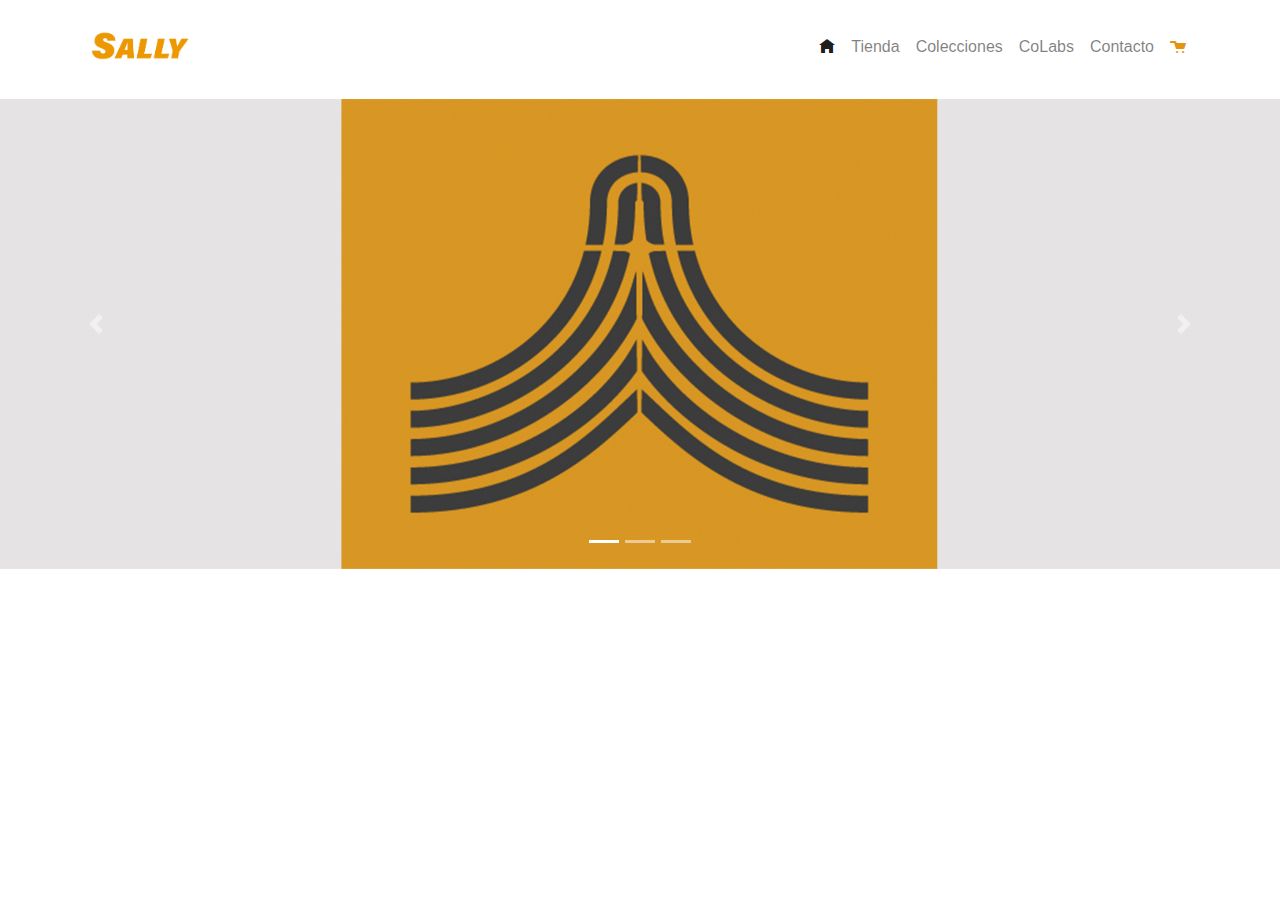
<file: index.html>
<!doctype html>
<html lang="en">
  <head>
    <!-- Required meta tags -->
    <meta charset="utf-8">
    <meta name="viewport" content="width=device-width, initial-scale=1, shrink-to-fit=no">
    <link rel="stylesheet" href="css/index.64b7d66af1cd9b78488e.css">
   
    <title>La web de Sally</title>
  </head>
  <body>
   
       <!--navegacion-->
 <div class="container">
        <div class="d-flex fle-wrap">
          <nav class="navbar navbar-expand-lg navbar-light bg-white">
            <a class="navbar-brand" href="./index.html">
                 <img src="img/logo03.jpg" alt="Logo Sally" style="width: 15%">
             </a>
             <button class="navbar-toggler" type="button" data-toggle="collapse" data-target="#navbarNav" aria-controls="navbarNav" aria-expanded="false" aria-label="Toggle navigation">
               <span class="navbar-toggler-icon"></span>
             </button>
             <div class="collapse navbar-collapse" id="navbarNav">
               <ul class="navbar-nav" data-toggle="tooltip" data-placement="top" title="A por los productos">
                <li class="nav-item active">
                  <a class="nav-link" href="./index.html" tabindex="-1" ><span class="oi oi-home"></span></a>
                 </li>
                 <li class="nav-item">
                   <a class="nav-link" href="./tienda.html">Tienda</a> 
                  </li>
                 <li class="nav-item">
                   <a class="nav-link" href="#">Colecciones</a>
                 </li>
                 <li class="nav-item">
                    <a class="nav-link" href="#">CoLabs</a>
                  </li>
                  <li class="nav-item">
                    <a class="nav-link" href="./contacto.html">Contacto</a>
                  </li>
                <li class="nav-item"> 
                   <a class="nav-link"  href="#" tabindex="-1" aria-disabled="true" ><span class="oi oi-cart"></span></a>
                 </li>
               </ul>
             </div>
           </nav>
    
  
        </div>
        
      </div>
      
      <!--slides-->
    
      <div id="carouselExampleIndicators" class="carousel slide" data-ride="carousel">
          <ol class="carousel-indicators">
            <li data-target="#carouselExampleIndicators" data-slide-to="0" class="active"></li>
            <li data-target="#carouselExampleIndicators" data-slide-to="1"></li>
            <li data-target="#carouselExampleIndicators" data-slide-to="2"></li>
          </ol>
          
              <div class="carousel-inner ">
                <div class="carousel-item active">
                  <img src="img/simbolo01 .jpg" class="d-block w-100" alt="..." >
                </div>
                <div class="carousel-item">
                  <img src="img/logo02.jpg" class="d-block w-100" alt="...">
                </div>
                <div class="carousel-item">
                  <img src="img/s3.jpg" class="d-block w-100" alt="...">
                </div>
                <div class="carousel-item">
                  <img src="img/s4.jpg" class="d-block w-100" alt="...">
                </div>
                <div class="carousel-item">
                  <img src="img/productoS2.png" class="d-block w-100" alt="...">
                </div>
                <div class="carousel-item">
                  <img src="img/rugby01.png" class="d-block w-100" alt="...">
                </div>
              </div>
              <a class="carousel-control-prev" href="#carouselExampleIndicators" role="button" data-slide="prev">
                <span class="carousel-control-prev-icon" aria-hidden="true"></span>
                <span class="sr-only">Previous</span>
              </a>
              <a class="carousel-control-next" href="#carouselExampleIndicators" role="button" data-slide="next">
                <span class="carousel-control-next-icon" aria-hidden="true"></span>
                <span class="sr-only">Next</span>
              </a>
            </div>
  
            
 <!-- Optional JavaScript -->
    <!-- jQuery first, then Popper.js, then Bootstrap JS -->

     <script src="js/main.3d3ba0f06ac139284a16.js"></script>
  </body>
</html>
</file>
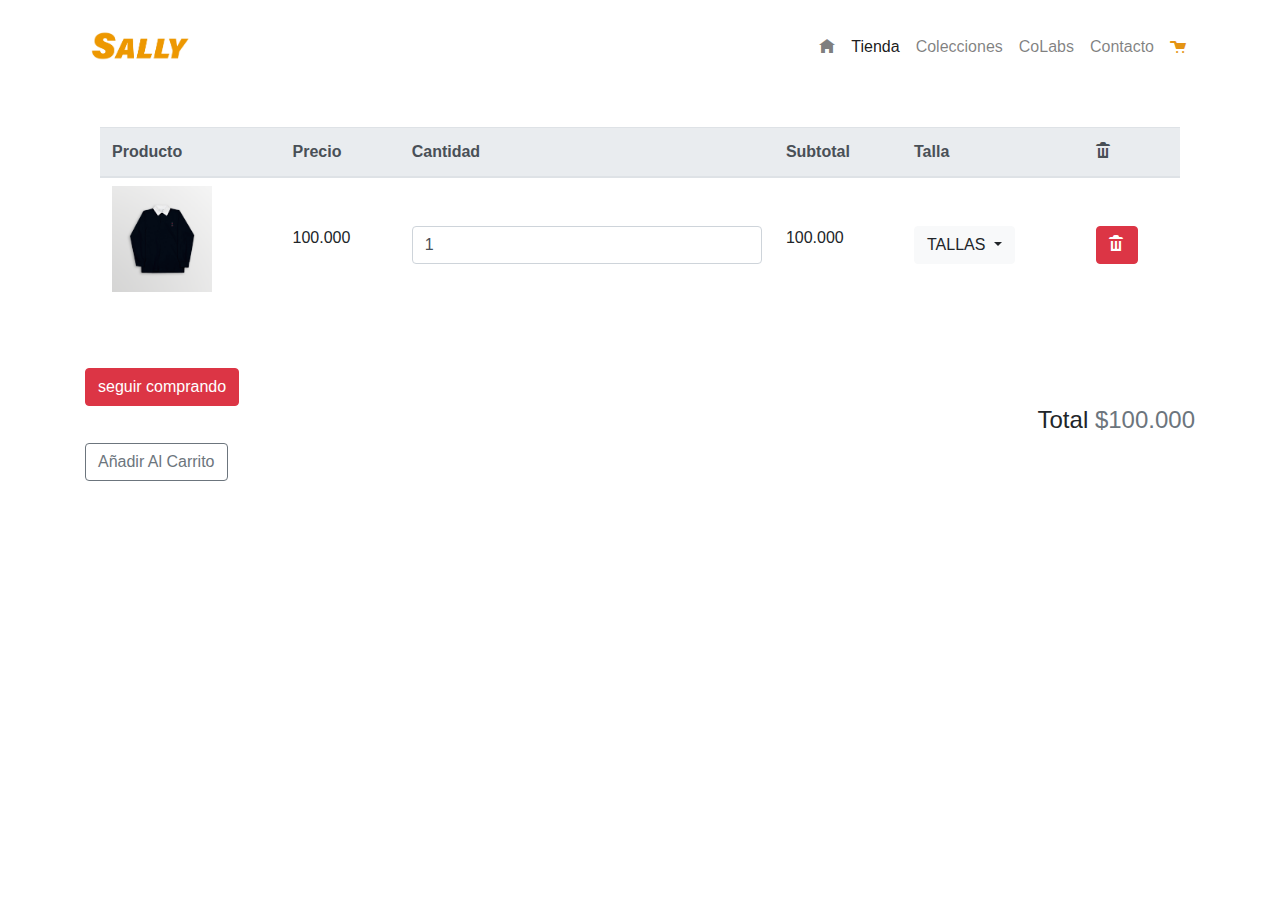
<file: cart.html>
<!doctype html>
<html lang="en">
  <head>
    <!-- Required meta tags -->
    <meta charset="utf-8">
    <meta name="viewport" content="width=device-width, initial-scale=1, shrink-to-fit=no">
  <link rel="stylesheet" href="css/index.64b7d66af1cd9b78488e.css">
    <title></title>
  </head>
<body>
   <!-- Page Preloder -->
   <div id="preloder">
    <div class="loader"></div>
</div>
        <!--navegacion-->
        <div class="container">
          <div class="d-flex fle-wrap">
            <nav class="navbar navbar-expand-lg navbar-light bg-white">
              <a class="navbar-brand" href="./index.html">
                   <img src="img/logo03.jpg" alt="Logo Sally" style="width: 15%">
               </a>
               <button class="navbar-toggler" type="button" data-toggle="collapse" data-target="#navbarNav" aria-controls="navbarNav" aria-expanded="false" aria-label="Toggle navigation">
                 <span class="navbar-toggler-icon"></span>
               </button>
               <div class="collapse navbar-collapse" id="navbarNav">
                 <ul class="navbar-nav" data-toggle="tooltip" data-placement="top" title="A por los productos">
                  <li class="nav-item">
                    <a class="nav-link" href="./index.html" tabindex="-1" ><span class="oi oi-home"></span></a>
                   </li>
                   <li class="nav-item active">
                     <a class="nav-link" href="./tienda.html">Tienda</a> 
                    </li>
                   <li class="nav-item">
                     <a class="nav-link" href="#">Colecciones</a>
                   </li>
                   <li class="nav-item">
                      <a class="nav-link" href="#">CoLabs</a>
                    </li>
                    <li class="nav-item">
                      <a class="nav-link" href="./contacto.html">Contacto</a>
                    </li>
                  <li class="nav-item"> 
                     <a class="nav-link"  href="#" tabindex="-1" aria-disabled="true" ><span class="oi oi-cart"></span></a>
                   </li>
                 </ul>
               </div>
             </nav>
        
        
          </div>
          
  <!--carrito--> 
    
         <div class="container mt-5 pb-5">
          <div class="row">
      </div>
      <table class="table">
        <thead class="thead-light">
          <tr>
            <th scope="col">Producto</th>
            <th scope="col">Precio</th>
            <th scope="col">Cantidad</th>
            <th scope="col">Subtotal</th>
            <th scope="col">Talla</th>
            <th scope="col"><span class="oi oi-trash"></span> </th>
          </tr>
        </thead>
        <tbody>
          <tr>
            <td class="pt-2"><img src="img/rugby01.png"  width="100"  alt="..."></td>
            <td class="pt-5">100.000</td>
            <td class="pt-5"><input type="text" name="cant" value="1" class="form-control">  </td>
            <td class="pt-5">100.000</td>
            <td class="pt-5">
              <div class="dropdown">
                <button class="btn btn-light dropdown-toggle" type="button" id="dropdownMenuButton" data-toggle="dropdown" aria-haspopup="true" aria-expanded="false">
                  TALLAS
                </button>
                <div class="dropdown-menu" aria-labelledby="dropdownMenuButton">
                  <a class="dropdown-item" href="#">SMALL</a>
                  <a class="dropdown-item" href="#">MEDIUM</a>
                  <a class="dropdown-item" href="#">LARGE</a>
                  <a class="dropdown-item" href="#">X.LARGE</a>
                </div>
              </div>
            
            <td class="pt-5"> <button id="btn-delete" class="btn btn-danger"> <span class="oi oi-trash"></span> </button> </td>
          </tr>
        
        </tbody>
      </table>
    </div>
    </div>
    </div>
  
    <div class="container">
<a href="./tienda.html" class="btn btn-danger">seguir comprando</a>
<h4 class="text-right"> Total <span id="total" class="text-muted">$100.000</span></h4>
<a href="" class="btn btn-outline-secondary">Añadir Al Carrito</a>

    </div>
  </div>


        
    
    <script src="js/cart.34c32a16e511721d729d.js"></script>
</body>
</html>
</file>
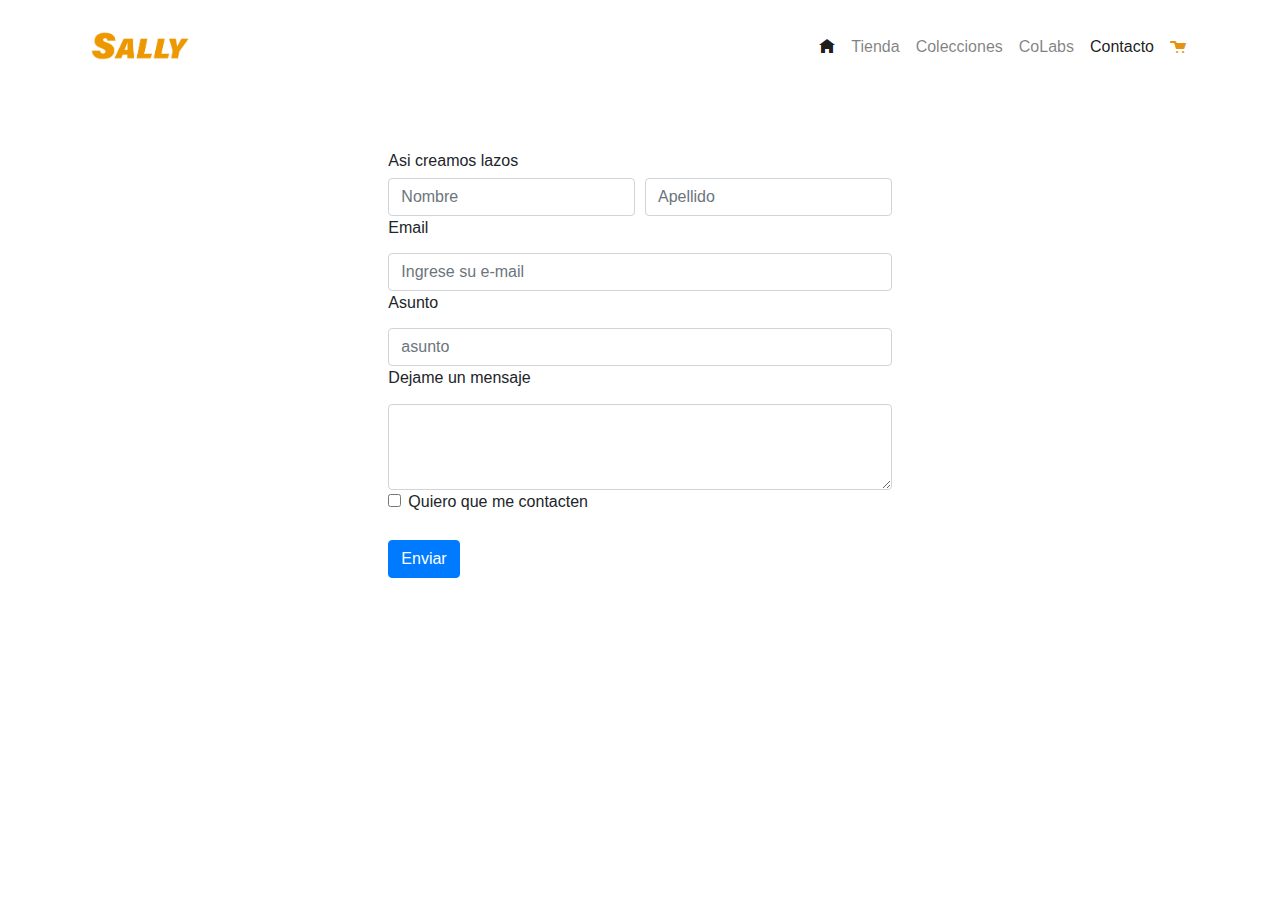
<file: contacto.html>
<!doctype html>
<html lang="en">
  <head>
    <!-- Required meta tags -->
    <meta charset="utf-8">
    <meta name="viewport" content="width=device-width, initial-scale=1, shrink-to-fit=no">
  <link rel="stylesheet" href="css/index.64b7d66af1cd9b78488e.css">
    <title>contacto</title>
  </head>
  <body>
   
       <!--navegacion-->
 <div class="container">
        <div class="d-flex fle-wrap">
          <nav class="navbar navbar-expand-lg navbar-light bg-white">
            <a class="navbar-brand" href="./index.html">
                 <img src="img/logo03.jpg" alt="Logo Sally" style="width: 15%">
             </a>
             <button class="navbar-toggler" type="button" data-toggle="collapse" data-target="#navbarNav" aria-controls="navbarNav" aria-expanded="false" aria-label="Toggle navigation">
               <span class="navbar-toggler-icon"></span>
             </button>
             <div class="collapse navbar-collapse" id="navbarNav">
               <ul class="navbar-nav" data-toggle="tooltip" data-placement="top" title="A por los productos">
                <li class="nav-item active">
                  <a class="nav-link" href="./index.html" tabindex="-1" ><span class="oi oi-home"></span></a>
                 </li>
                 <li class="nav-item">
                   <a class="nav-link" href="./tienda.html">Tienda</a> 
                  </li>
                 <li class="nav-item">
                   <a class="nav-link" href="#">Colecciones</a>
                 </li>
                 <li class="nav-item">
                    <a class="nav-link" href="#">CoLabs</a>
                  </li>
                  <li class="nav-item active">
                    <a class="nav-link" href="./contacto.html">Contacto</a>
                  </li>
                <li class="nav-item"> 
                   <a class="nav-link"  href="#" tabindex="-1" aria-disabled="true" ><span class="oi oi-cart"></span></a>
                 </li>
               </ul>
             </div>
           </nav>
    
  
        </div>
        
      </div>

      <div class="jumbotron">
        <div class="container">
         </div>
      </div>


      <!-- formulario -->

      <div class="container col-sm-5">
        <h6 class="row col-sm-12">Asi creamos lazos</h6>
            <form>
            <div class="form-row">
              <div class="col-sm-6">
                <input type="text"  class="form-control" placeholder="Nombre">
              </div>
              <div class="col-sm-6">
                <input type="text"  class="form-control" placeholder="Apellido">
              </div>
            </div>
          </form>
     </div>
    </div>

    <div class="container col-sm-5">
      <form >
        <div class="form-row">
        <div class="col-sm-12">
            <label for="email"> <h6>Email</h6> </label>
            <input type="email"  class="form-control" id="email"  placeholder="Ingrese su e-mail">
          </form>

          <form >
            <div class="form-row">
             <div class="col-sm-12">
                <label for="asunto"><h6>Asunto</h6></label>
                <input type="asunto"  class="form-control" id="asunto"  placeholder="asunto">
              </form>

              <form >
                <div class="form-row">
               <div class="col-sm-12">
                    <label for="exampleFormControlTextarea1"><h6>Dejame un mensaje</h6></label>
                    <textarea class="form-control" id="exampleFormControlTextarea1" rows="3"></textarea>

                <div class="form-group">
                  <div class="form-check">
                    <input class="form-check-input" type="checkbox" id="gridCheck">
                    <label class="form-check-label" for="gridCheck">Quiero que me contacten</label>

                  </div>
                </div>

                <div>
                <button type="submit" class="btn btn-primary ">Enviar</button>
                </div>
               
               </form>
            
        </div>
        </div>

        
          
      
     
  
    
 <!-- Optional JavaScript -->
    <!-- jQuery first, then Popper.js, then Bootstrap JS -->
    <script src="js/main.3d3ba0f06ac139284a16.js"></script>
  </body>
</html>
</file>
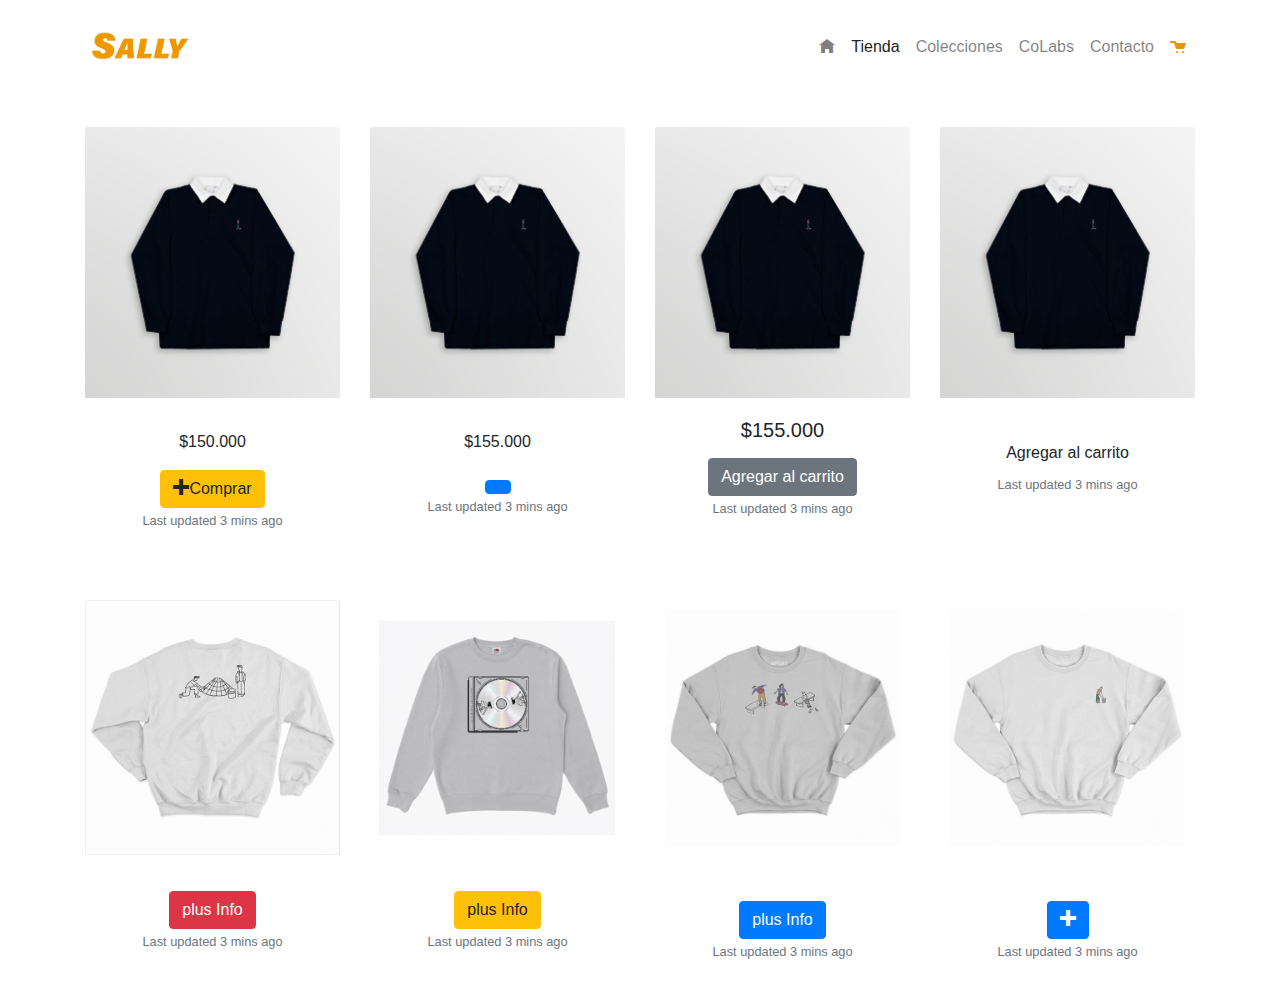
<file: tienda.html>
<!doctype html>
<html lang="en">
  <head>
    <!-- Required meta tags -->
    <meta charset="utf-8">
    <meta name="viewport" content="width=device-width, initial-scale=1, shrink-to-fit=no">
  <link rel="stylesheet" href="css/index.64b7d66af1cd9b78488e.css">
    <title></title>
  </head>
  <body>
        <!--navegacion-->
 <div class="container">
  <div class="d-flex fle-wrap">
    <nav class="navbar navbar-expand-lg navbar-light bg-white">
      <a class="navbar-brand" href="./index.html">
           <img src="img/logo03.jpg" alt="Logo Sally" style="width: 15%">
       </a>
       <button class="navbar-toggler" type="button" data-toggle="collapse" data-target="#navbarNav" aria-controls="navbarNav" aria-expanded="false" aria-label="Toggle navigation">
         <span class="navbar-toggler-icon"></span>
       </button>
       <div class="collapse navbar-collapse" id="navbarNav">
         <ul class="navbar-nav" data-toggle="tooltip" data-placement="top" title="A por los productos">
          <li class="nav-item">
            <a class="nav-link" href="./index.html" tabindex="-1" ><span class="oi oi-home"></span></a>
           </li>
           <li class="nav-item active">
             <a class="nav-link" href="./tienda.html">Tienda</a> 
            </li>
           <li class="nav-item">
             <a class="nav-link" href="#">Colecciones</a>
           </li>
           <li class="nav-item">
              <a class="nav-link" href="#">CoLabs</a>
            </li>
            <li class="nav-item">
              <a class="nav-link" href="./contacto.html">Contacto</a>
            </li>
          <li class="nav-item"> 
             <a class="nav-link"  href="#" tabindex="-1" aria-disabled="true" ><span class="oi oi-cart"></span></a>
           </li>
         </ul>
       </div>
     </nav>


  </div>
  
</div>
    
       <!--productos -->
       <div class="container mt-5 pb-5">
       <div class="row">
        <div class="col-md-3"> 
          <img src="img/rugby01.png" class="card-img-top"  alt="...">
          <div class="card-body" class="card-alig">
            <h5 class="card-title"></h5>
            <p class="card-text"> $150.000</p>
            <a href="./cart.html" class="btn btn-warning"><span class="oi oi-plus"></span>Comprar</a>
            <p class="card-text"><small class="text-muted">Last updated 3 mins ago</small></p>
        </div>
        </div>
        <div class="col-md-3"> 
          <img src="img/rugby01.png" class="card-img-top" alt="...">
          <div class="card-body">
            <h5 class="card-title"></h5>
            <p class="card-text">$155.000</p>
            <a href="#" class="btn btn-primary"><ion-icon name="cart"></ion-icon></a>
            <p class="card-text"><small class="text-muted">Last updated 3 mins ago</small></p> 
        </div>
        </div>
        <div class="col-md-3"> 
          <img src="img/rugby01.png" class="card-img-top" alt="...">
          <div class="card-body">
            <h5 class="card-title">$155.000</h5>
            <p class="card-text"></p>
            <a href="#" class="btn btn-secondary">Agregar al carrito</a>
            <p class="card-text"><small class="text-muted">Last updated 3 mins ago</small></p>
        </div>
        </div>

        <div class="col-md-3"> 
          <img src="img/rugby01.png" class="card-img-top" alt="...">
          <div class="card-body">
            <h5 class="card-title"></h5>
            <p class="card-text"></p>
            <a href="#" class="btn btn-Success">Agregar al carrito</a>
            <p class="card-text"><small class="text-muted">Last updated 3 mins ago</small></p>
        </div>
        </div>
    </div>
    </div>
     
      
    
        <!--productos fila 2 --> 

        <div class=container>
          <div class="row">
           <div class="col-md-3"> 
             <img src="img/productoS1.jpg" class="card-img-top" alt="...">
             <div class="card-body">
               <h5 class="card-title"></h5>
               <p class="card-text"></p>
               <a href="#" class="btn btn-danger">plus Info</a>
               <p class="card-text"><small class="text-muted">Last updated 3 mins ago</small></p>
           </div>
           </div>
           <div class="col-md-3"> 
             <img src="img/productoS2.png" class="card-img-top" alt="...">
             <div class="card-body">
               <h5 class="card-title"></h5>
               <p class="card-text"></p>
               <a href="#" class="btn btn-warning">plus Info</a>
               <p class="card-text"><small class="text-muted">Last updated 3 mins ago</small></p> 
           </div>
           </div>
           <div class="col-md-3"> 
             <img src="img/productoS3.jpg" class="card-img-top" alt="...">
             <div class="card-body">
               <h5 class="card-title"></h5>
               <p class="card-text"></p>
               <a href="#" class="btn btn-primary">plus Info</a>
               <p class="card-text"><small class="text-muted">Last updated 3 mins ago</small></p>
           </div>
           </div>
   
           <div class="col-md-3"> 
             <img src="img/productoS4.jpg" class="card-img-top" alt="...">
             <div class="card-body">
               <h5 class="150000"></h5>
               <p class="saco cuellos redondo"></p>
               <a href="#" class="btn btn-primary"><span class="oi oi-plus"></span></a>
               <p class="card-text"><small class="text-muted">Last updated 3 mins ago</small></p>
           </div>
           </div>
       </div>
       </div>
            
 <!-- jQuery first, then Popper.js, then Bootstrap JS -->
  <script src="js/main.3d3ba0f06ac139284a16.js"></script>
</body>
</html>
</file>
